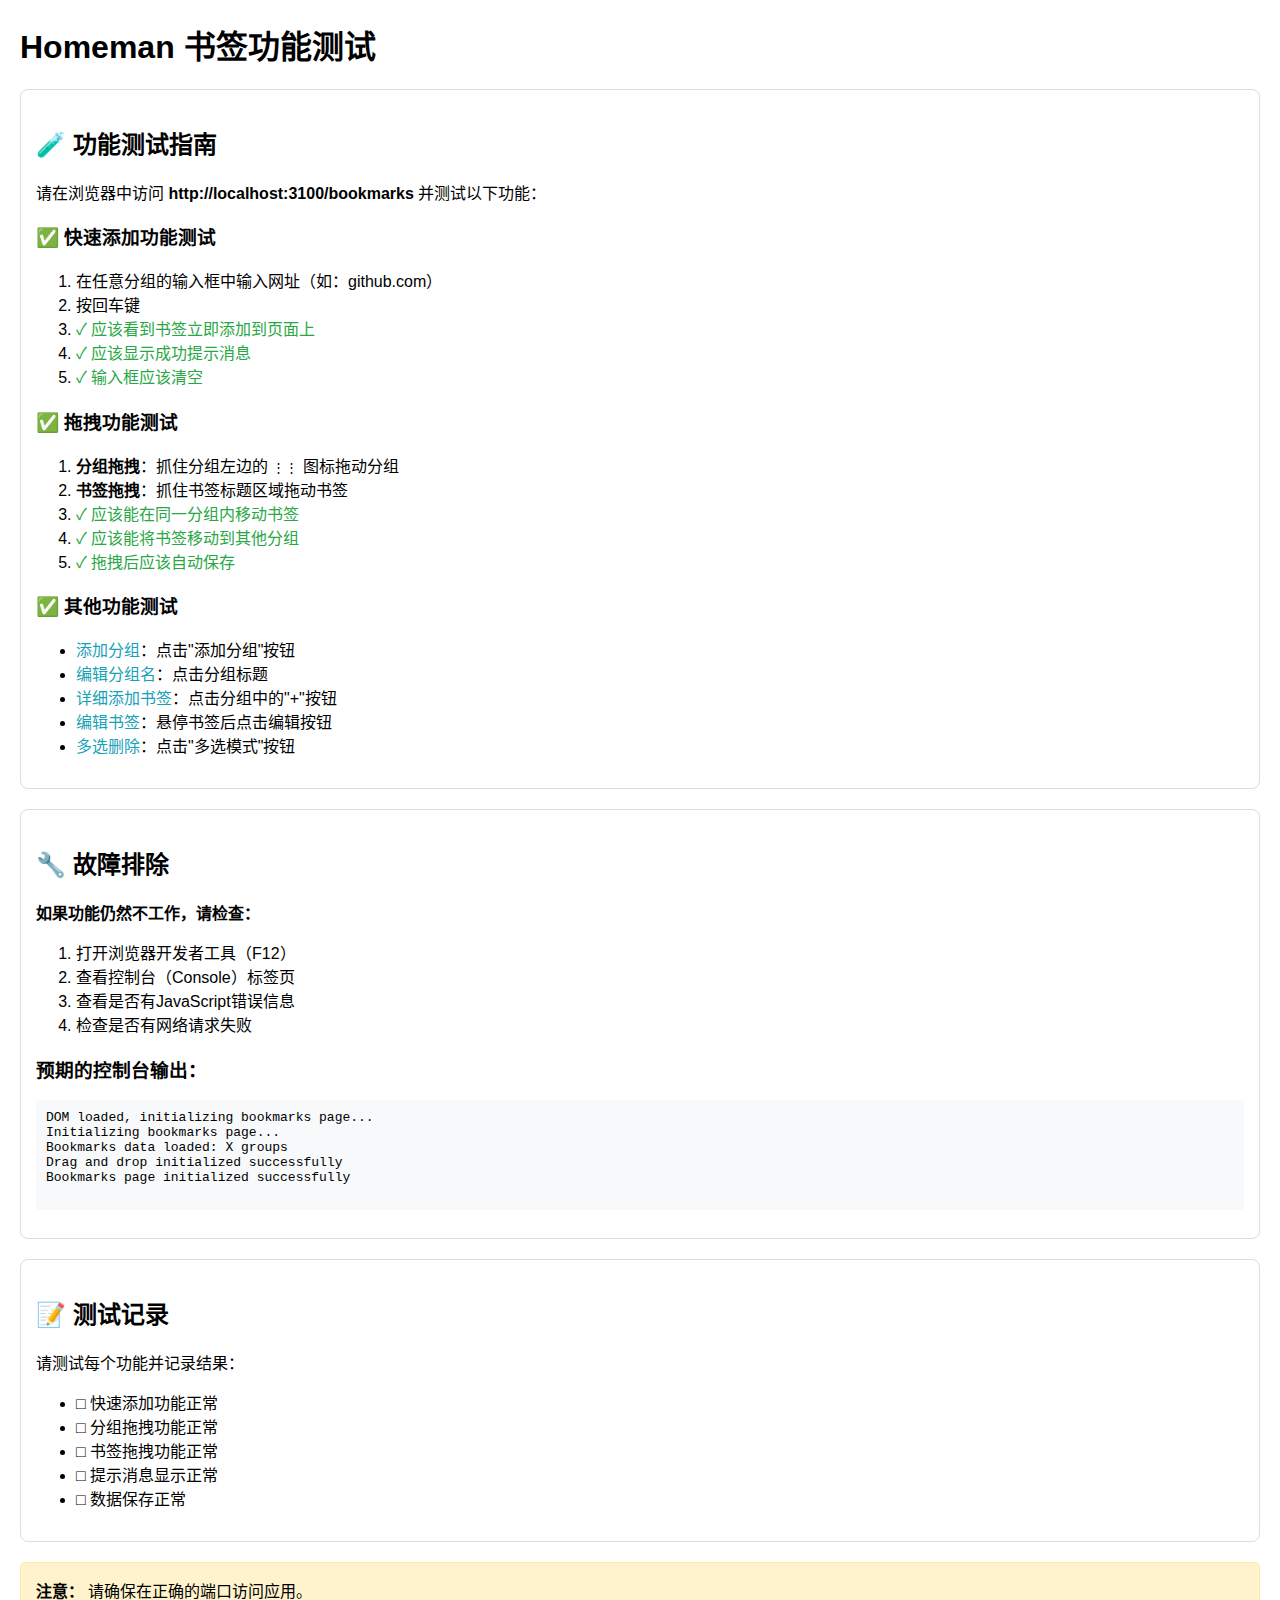
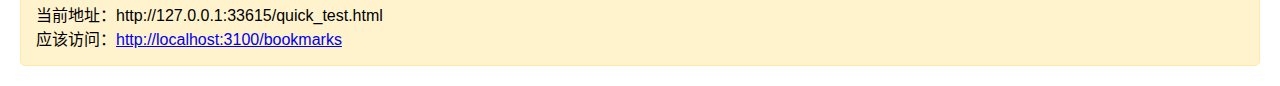
<file: quick_test.html>
<!DOCTYPE html>
<html lang="zh-CN">
<head>
    <meta charset="UTF-8">
    <meta name="viewport" content="width=device-width, initial-scale=1.0">
    <title>书签功能测试</title>
    <style>
        body { font-family: Arial, sans-serif; margin: 20px; }
        .test-section { margin: 20px 0; padding: 15px; border: 1px solid #ddd; border-radius: 8px; }
        .success { color: #28a745; }
        .error { color: #dc3545; }
        .info { color: #17a2b8; }
    </style>
</head>
<body>
    <h1>Homeman 书签功能测试</h1>
    
    <div class="test-section">
        <h2>🧪 功能测试指南</h2>
        <p>请在浏览器中访问 <strong>http://localhost:3100/bookmarks</strong> 并测试以下功能：</p>
        
        <h3>✅ 快速添加功能测试</h3>
        <ol>
            <li>在任意分组的输入框中输入网址（如：github.com）</li>
            <li>按回车键</li>
            <li><span class="success">✓ 应该看到书签立即添加到页面上</span></li>
            <li><span class="success">✓ 应该显示成功提示消息</span></li>
            <li><span class="success">✓ 输入框应该清空</span></li>
        </ol>
        
        <h3>✅ 拖拽功能测试</h3>
        <ol>
            <li><strong>分组拖拽</strong>：抓住分组左边的 <code>⋮⋮</code> 图标拖动分组</li>
            <li><strong>书签拖拽</strong>：抓住书签标题区域拖动书签</li>
            <li><span class="success">✓ 应该能在同一分组内移动书签</span></li>
            <li><span class="success">✓ 应该能将书签移动到其他分组</span></li>
            <li><span class="success">✓ 拖拽后应该自动保存</span></li>
        </ol>
        
        <h3>✅ 其他功能测试</h3>
        <ul>
            <li><span class="info">添加分组</span>：点击"添加分组"按钮</li>
            <li><span class="info">编辑分组名</span>：点击分组标题</li>
            <li><span class="info">详细添加书签</span>：点击分组中的"+"按钮</li>
            <li><span class="info">编辑书签</span>：悬停书签后点击编辑按钮</li>
            <li><span class="info">多选删除</span>：点击"多选模式"按钮</li>
        </ul>
    </div>
    
    <div class="test-section">
        <h2>🔧 故障排除</h2>
        <p><strong>如果功能仍然不工作，请检查：</strong></p>
        <ol>
            <li>打开浏览器开发者工具（F12）</li>
            <li>查看控制台（Console）标签页</li>
            <li>查看是否有JavaScript错误信息</li>
            <li>检查是否有网络请求失败</li>
        </ol>
        
        <h3>预期的控制台输出：</h3>
        <pre style="background: #f8f9fa; padding: 10px; border-radius: 4px;">
DOM loaded, initializing bookmarks page...
Initializing bookmarks page...
Bookmarks data loaded: X groups
Drag and drop initialized successfully
Bookmarks page initialized successfully
        </pre>
    </div>
    
    <div class="test-section">
        <h2>📝 测试记录</h2>
        <p>请测试每个功能并记录结果：</p>
        <ul>
            <li>□ 快速添加功能正常</li>
            <li>□ 分组拖拽功能正常</li>
            <li>□ 书签拖拽功能正常</li>
            <li>□ 提示消息显示正常</li>
            <li>□ 数据保存正常</li>
        </ul>
    </div>
    
    <script>
        // 简单的功能检查
        window.addEventListener('load', function() {
            console.log('测试页面加载完成');
            
            // 检查当前URL
            const currentUrl = window.location.href;
            if (!currentUrl.includes('localhost:3100')) {
                document.body.innerHTML += `
                    <div style="background: #fff3cd; border: 1px solid #ffeaa7; padding: 15px; margin: 20px 0; border-radius: 5px;">
                        <strong>注意：</strong> 请确保在正确的端口访问应用。
                        <br>当前地址：${currentUrl}
                        <br>应该访问：<a href="http://localhost:3100/bookmarks">http://localhost:3100/bookmarks</a>
                    </div>
                `;
            }
        });
    </script>
</body>
</html>
</file>
